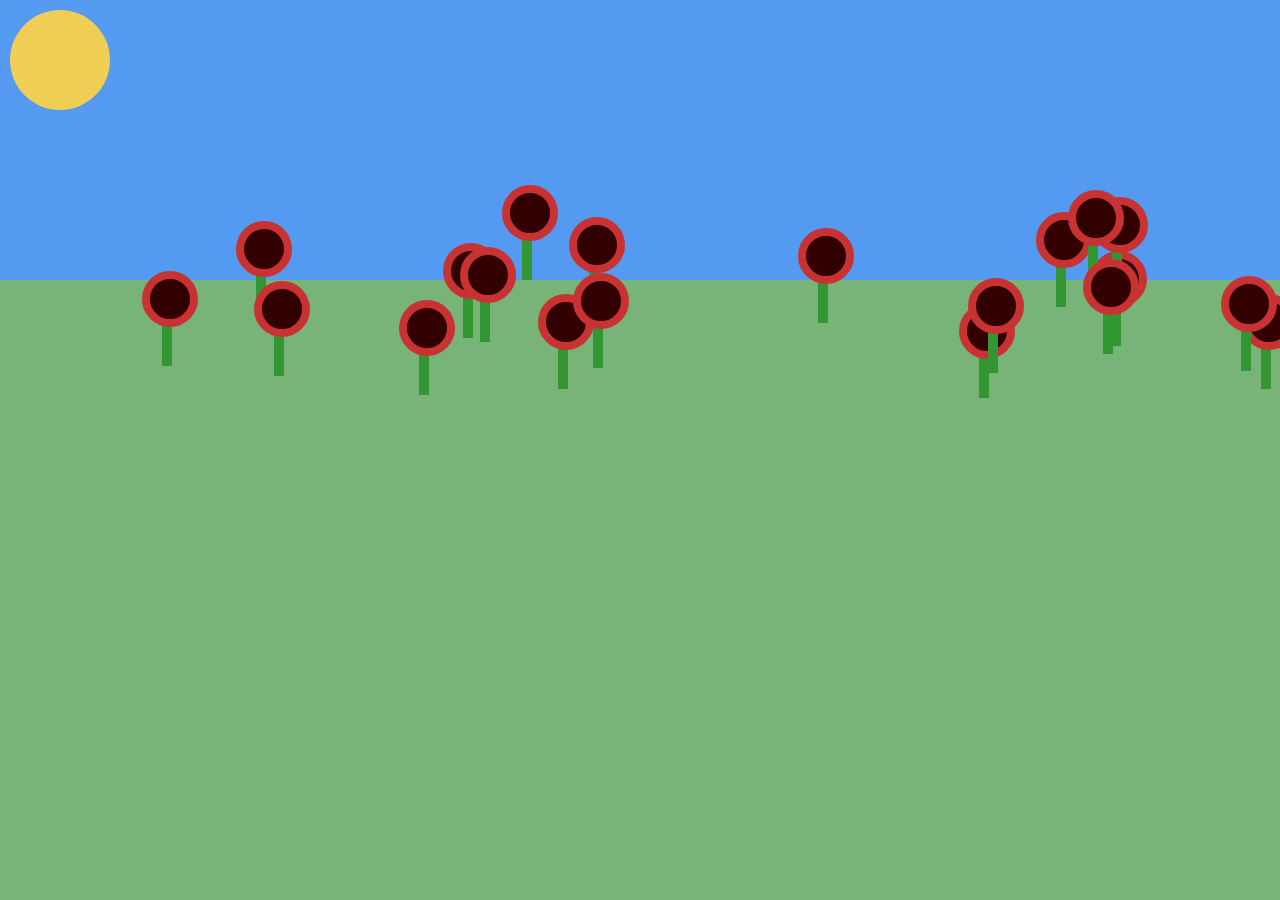
<file: beestrees/index.html>
<!DOCTYPE html>
<htmL>
    <head>
        <title> CART 263: BEES and TREES</title>
        <!-- link to css-->
        <link rel="stylesheet" href="css/garden_style.css">
          <!-- link to main script-->
        <script type = "text/javascript" src = "js/Sun.js"></script>
        <script type = "text/javascript" src = "js/dog.js"></script> 
        <script type = "text/javascript" src = "js/Flower.js"></script>    
        <script type = "text/javascript" src = "js/garden.js"></script> 
        <script type = "text/javascript" src = "js/FlowerStuff.js"></script> 
    </head>
    <body>
        <main>
           
        </main>
    </body>
</html>
</file>
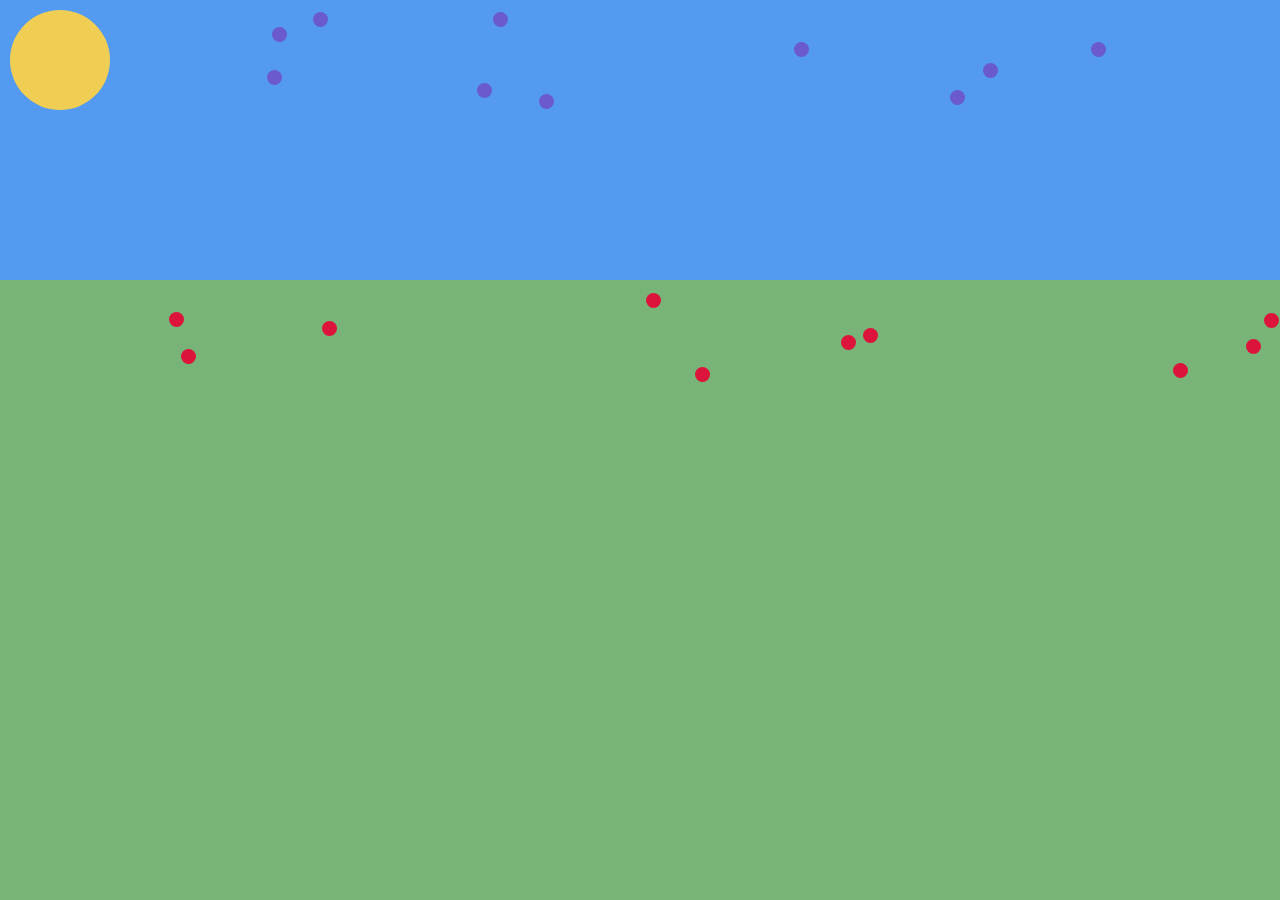
<file: CART263-OBJECTS-III/index.html>
<!DOCTYPE html>
<htmL>
    <head>
        <title> CART 263: BEES and TREES</title>
        <!-- link to css-->
        <link rel="stylesheet" href="css/garden_style.css">
          <!-- link to main script-->
        <script src="js/animal.js"></script>
        <script src="js/bird.js"></script>
        <script src="js/dog.js"></script>
        <script src="js/Sun.js"></script>
        <script src="js/garden.js"></script>

    </head>
    <body>
        <main>
            
        </main>
    </body>

</html>
</file>
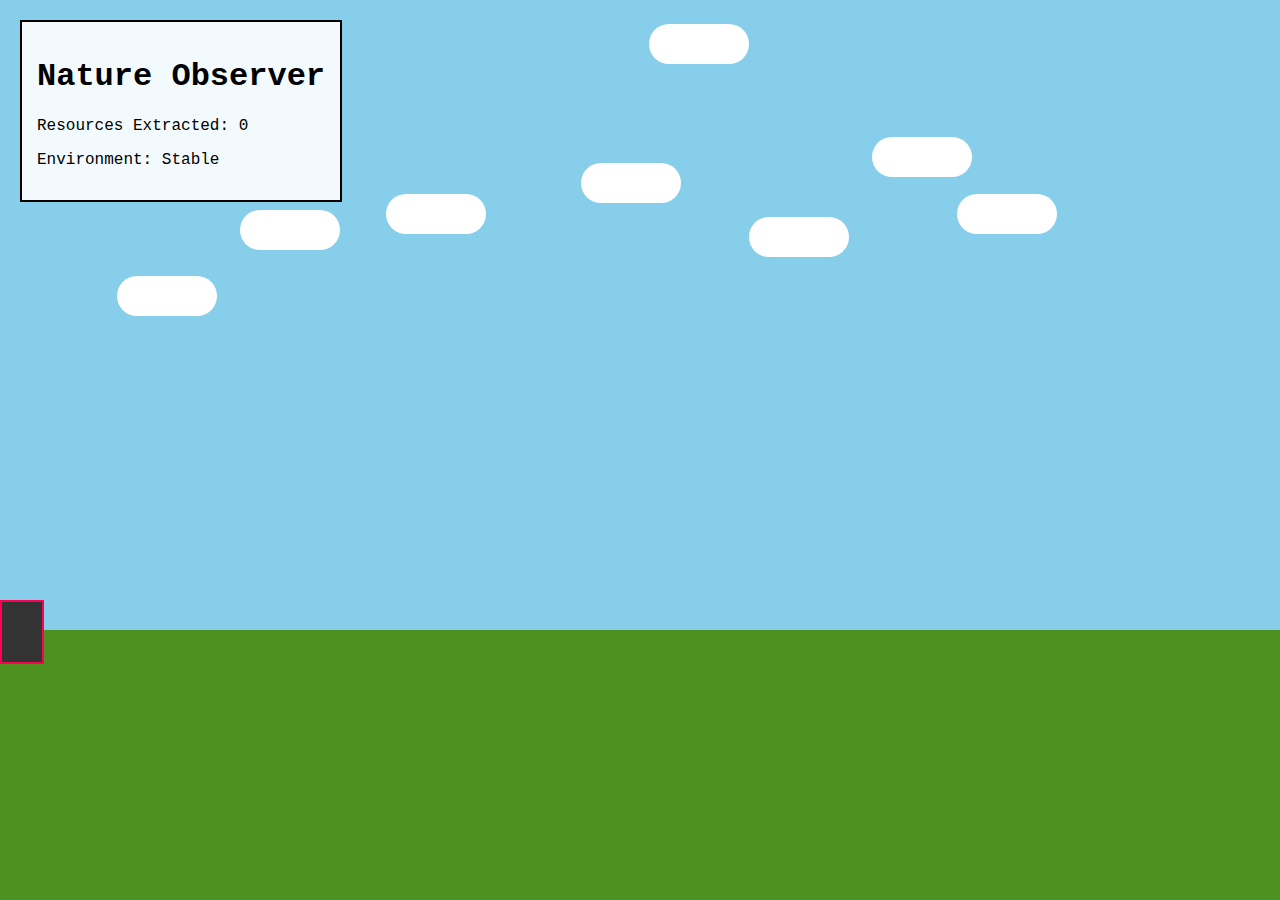
<file: PROJECT1/index.html>
<!DOCTYPE html>
<html lang="en">
<head>
    <meta charset="UTF-8">
    <meta name="viewport" content="width=device-width, initial-scale=1.0">
    <title>EXTRACTION</title>
    <link rel="stylesheet" href="css/style.css">
</head>
<body>
    <div id="world">
        <div id="sky"></div>
        <div id="sun"></div>
        <div id="ground"></div>
        <div id="character" style="left: 0px;"></div>
        <div id="life-container"></div>

        <div id="ui">
            <h1>Nature Observer</h1>
            <p>Resources Extracted: <span id="counter">0</span></p>
            <p id="status-msg">Environment: Stable</p>
        </div>
    </div>

    <script src = "js/main.js"></script>
</body>
</html>
</file>
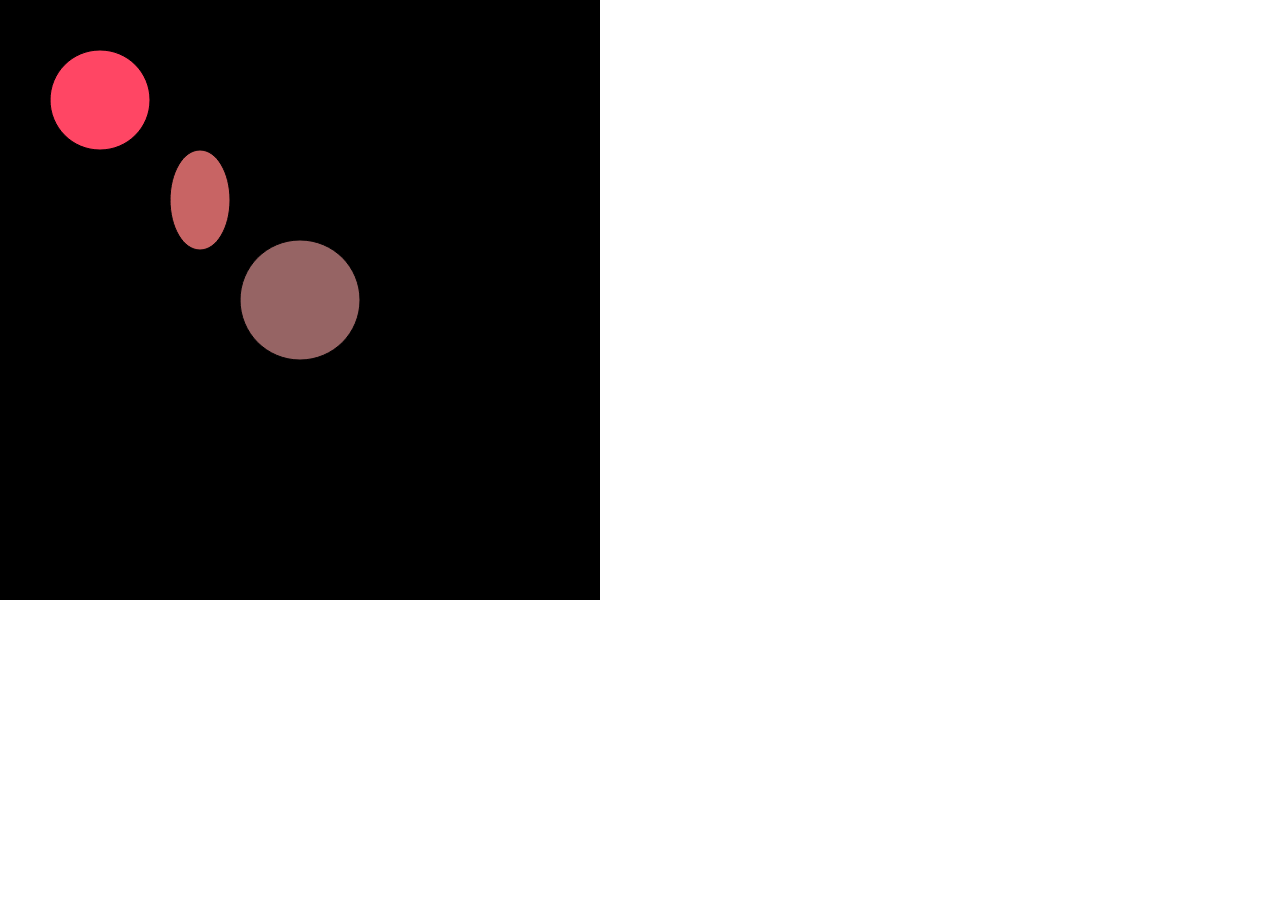
<file: task1/index.html>
<!DOCTYPE html>
<html lang="">

<head>
  <meta charset="utf-8">
  <meta name="viewport" content="width=device-width, initial-scale=1.0">

  <title> P5 REV :)</title>

  <!-- CSS stylesheet(s) -->
  <link rel="stylesheet" type="text/css" href="css/style.css" />

  <!-- Library script(s) -->
  <script src="js/libraries/p5.min.js"></script>
  <script src="js/libraries/p5.sound.min.js"></script>

  <!-- My script(s) -->
  <script src="js/script.js"></script>

</head>

<body>
  <!-- HTML would go here if needed. -->
</body>

</html>
</file>
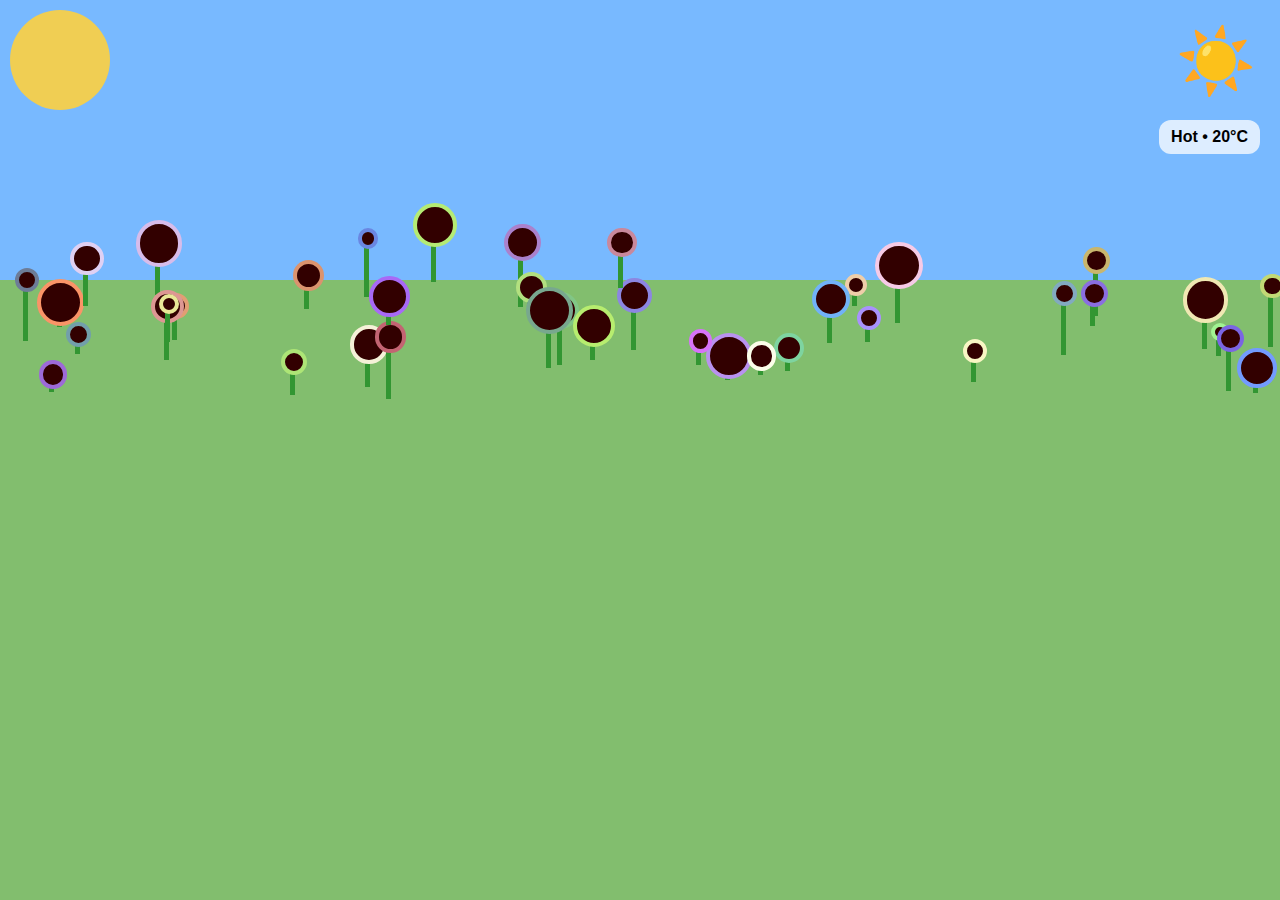
<file: task4/index.html>
<!DOCTYPE html>
<htmL>

<head>
    <title> CART 263: BEES and TREES</title>
    <!-- link to css-->
    <link rel="stylesheet" href="css/garden_style.css">
    <!-- link to main script-->
    <script src="js/Sun.js"></script>
    <script src="js/Flower.js"></script>
    <script src="js/weather.js"></script>
    <script src="js/garden.js"></script>
</head>

<body>
    <main>

    </main>
</body>

</html>
</file>
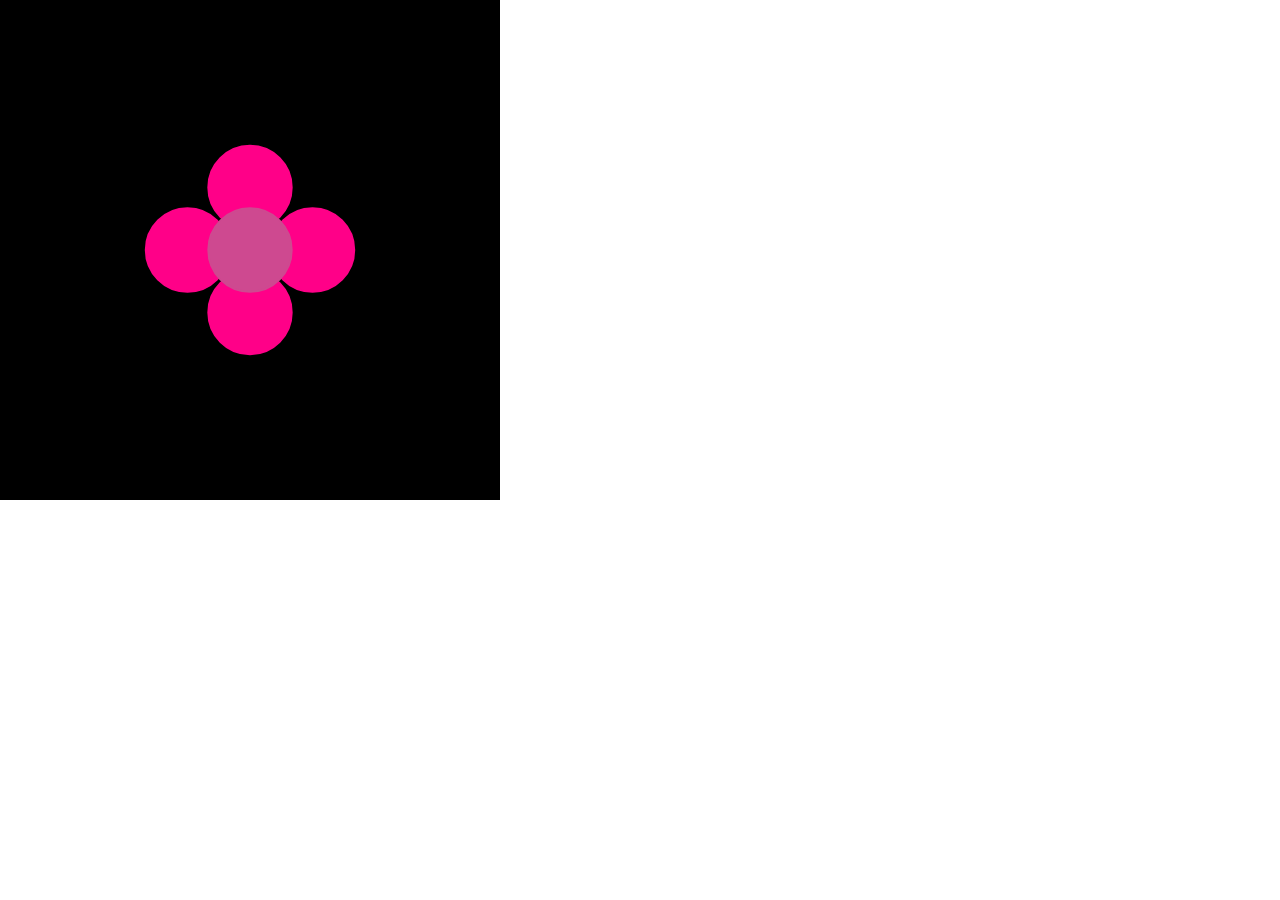
<file: canvas/test.html>
<!DOCTYPE html>
<html>
<head>
    <title> Examples </title>
    <style>
        body {
            margin: 0;
            padding: 0;
        }
        /* CAN ADD CSS  - > just like any other HTML element */
        canvas {
            background: black;
            position: absolute;
            top: 0%;
            left: 0%;
        }
    </style>
    <script src="js/canvas_setup.js"></script>
</head>

<body>
    <canvas id="testCanvas" width=500 height=500></canvas>
</body>
</html>
</file>
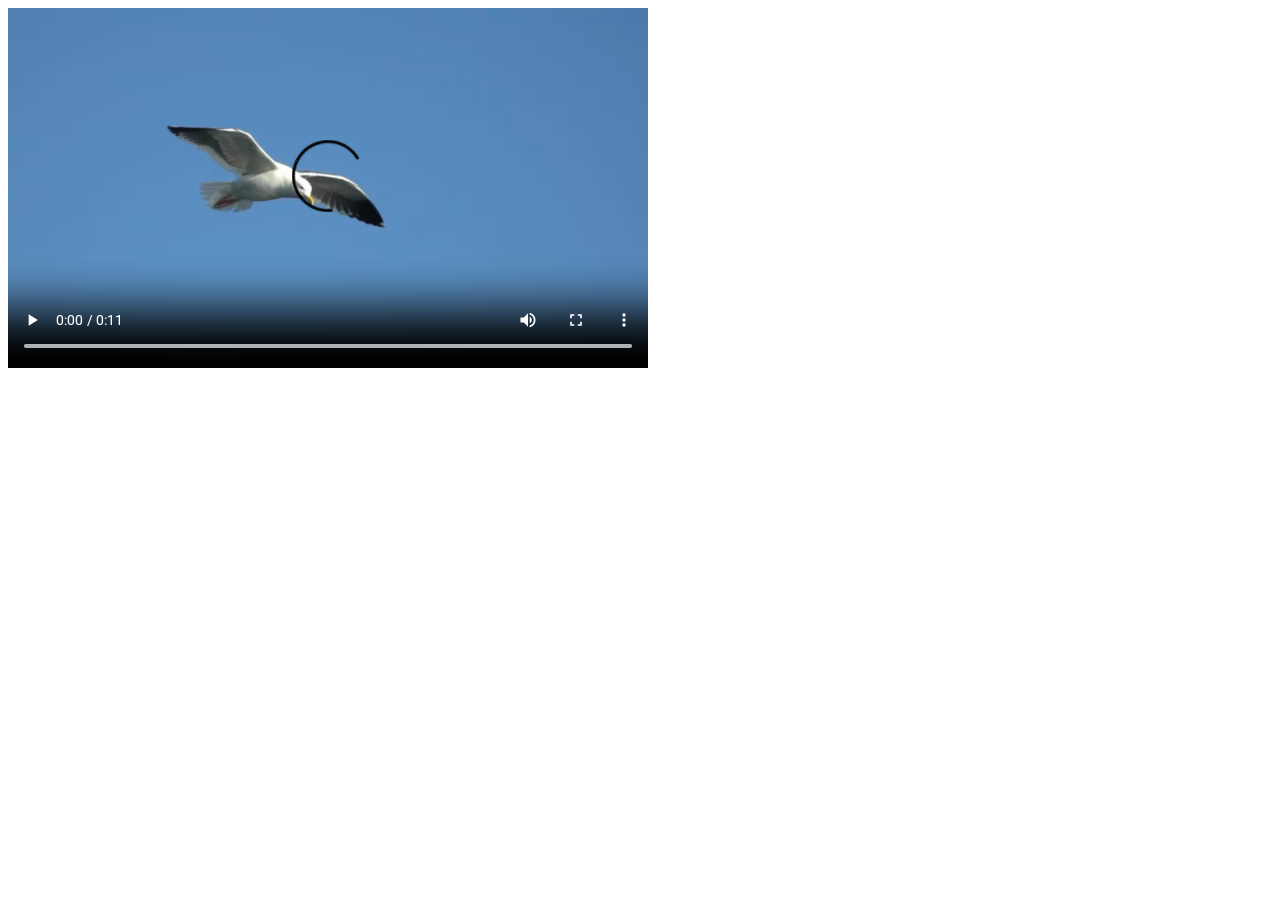
<file: canvas/testVideo.html>
<!DOCTYPE html>
<head>
    <meta charset="utf-8" />
    <link rel="preconnect" href="https://fonts.gstatic.com" />
    <link href="https://fonts.googleapis.com/css2?family=Roboto&display=swap" rel="stylesheet" />
</head>
<body>
    <main>
        <video id="video" src="videos/b1_s.mov" controls="true"></video>
    </main>
</body>
</html>
</file>
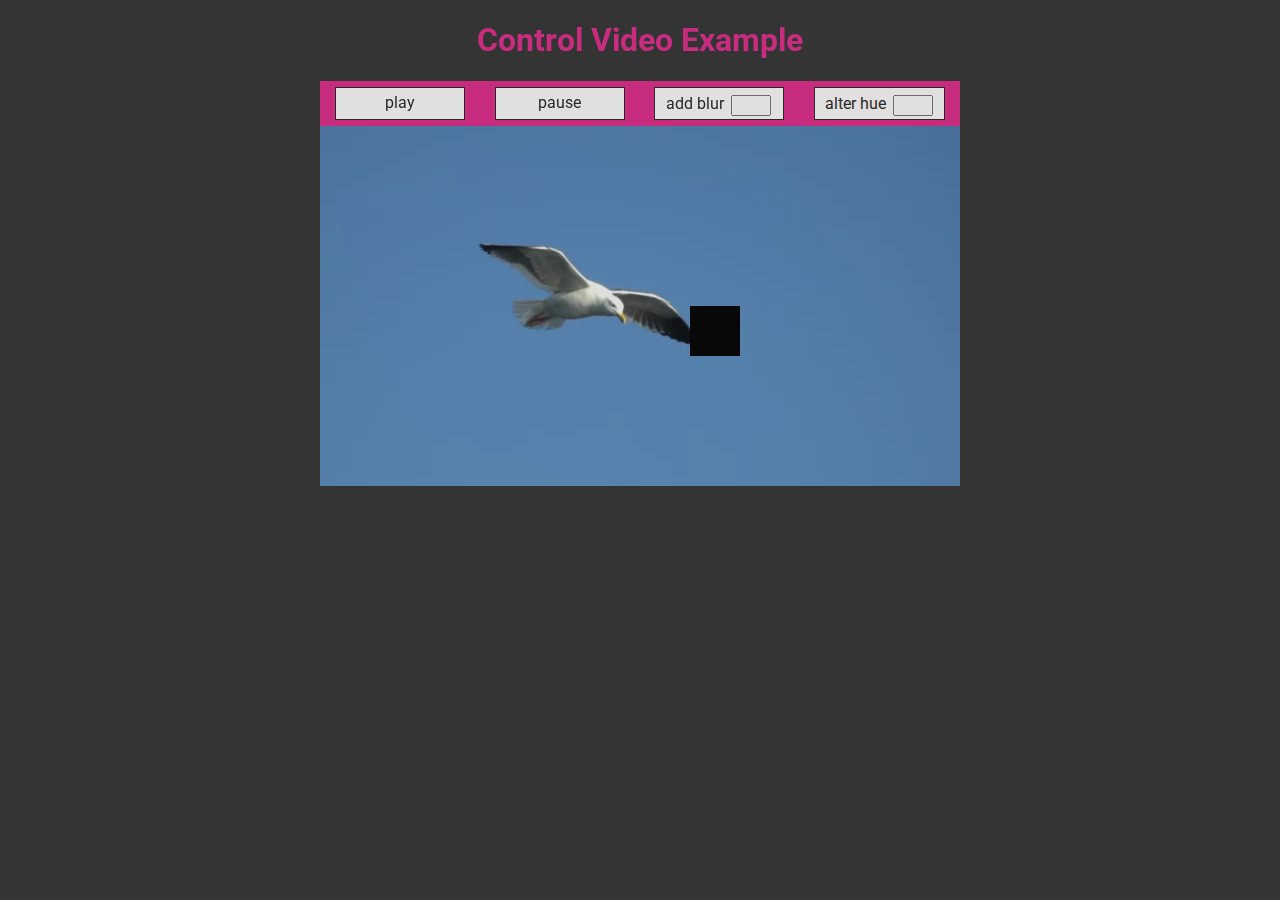
<file: canvas/testVideoTwo.html>
<!DOCTYPE html>
<head>
    <meta charset="utf-8" />
    <link rel="preconnect" href="https://fonts.gstatic.com" />
    <link href="https://fonts.googleapis.com/css2?family=Roboto&display=swap" rel="stylesheet" />
    <style>
        body {
            background: rgb(52, 52, 52);
            margin: 0;
            padding: 0;
            color: rgb(42, 38, 38);
            opacity: .85;
            font-family: 'Roboto', sans-serif;
            width: 100vw;
        }

        h1 {
            color: rgb(226, 43, 141);
        }

        main {
            width: 50vw;
            margin: 0 auto;
            text-align: center;
        }
          #nav-box {
            display: flex;
            background-color: rgb(226, 43, 141);
            justify-content: space-around;
            width: 640px;
            margin: 0 auto;
        }

        #nav-box>span {
            margin: 1%;
            min-width: 20%;
            display: inline-block;
            background-color: white;
            text-align: center;
            padding-top: 5px;
            padding-bottom: 2px;
            border: 1px;
            border-style: solid;
            border-color: rgb(42, 38, 38);
        }

        input {
            display: inline-block;
            margin: 1%;
            margin-left: 2%;
            width: 25%;
        }

        #nav-box>span:hover {
            background: rgb(42, 38, 38);
            cursor: pointer;
            color: rgb(226, 43, 141);
        }
    </style>
    <script type="text/javascript" src="js/controlVideo.js"></script>
</head>
<body>
    <main>
        <h1>Control Video Example</h1>
        <div id="nav-box"> <span id="play"> play</span> <span id="pause"> pause </span>
            <span id="filter_button_blur">
                <span> add blur</span>
                <input id="blurnum" type="number" min="0" max="8" />
            </span>
            <span id="filter_button_hue">
                <span> alter hue</span>
                <input id="huenum" type="number" min="0" max="360" />
            </span>
        </div>
        <video id="video" src="videos/b1_s.mov" hidden="true"></video>
         <canvas id="videoCanvas" width=640 height=360></canvas>
    </main>
</body>
</html>
</file>
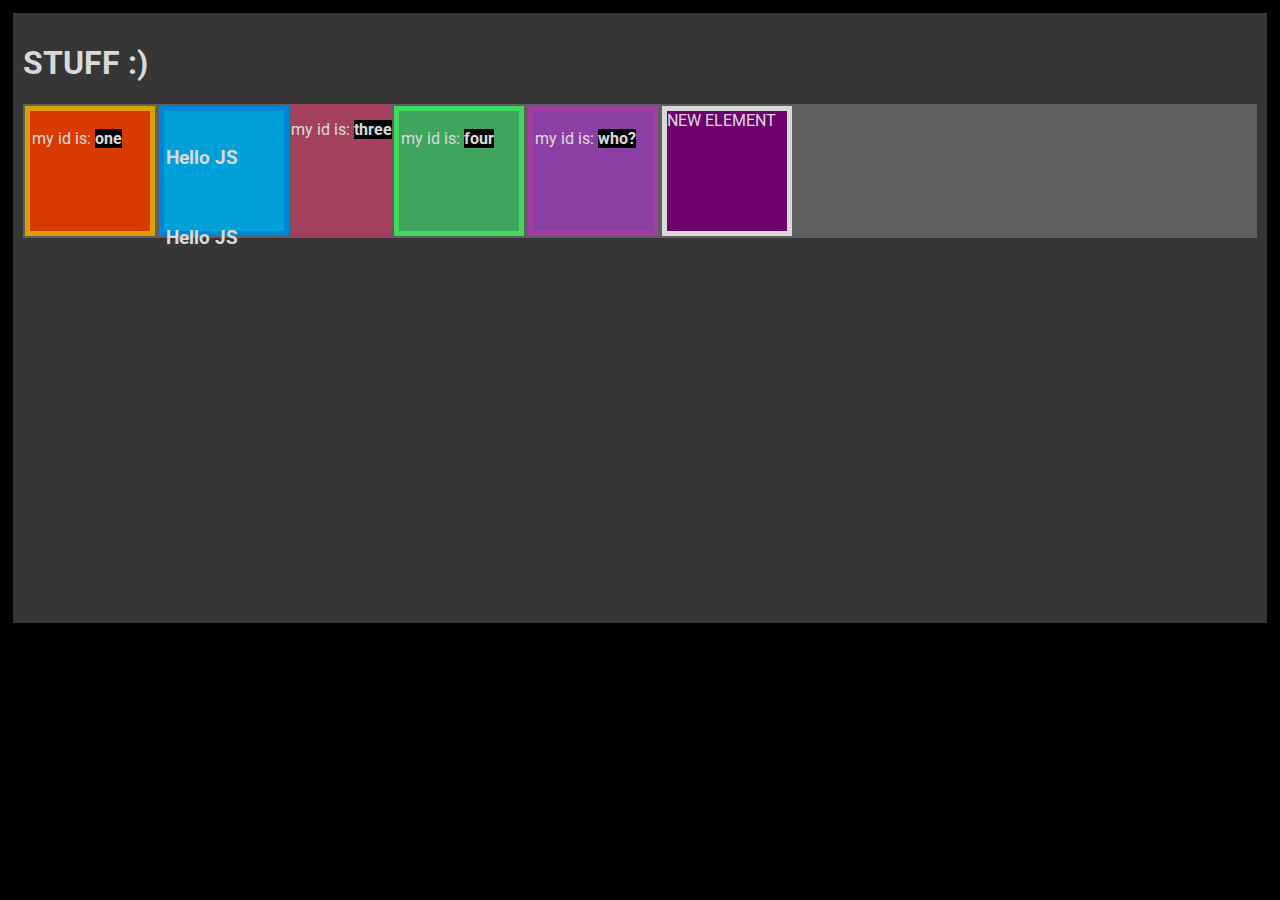
<file: helloworld/AccessDOM.html>
<!DOCTYPE html>
<html>
  <head>
    <title>-2 NEW : NEW DOM PAGE</title>
    <meta charset="utf-8" />
    <link rel="preconnect" href="https://fonts.gstatic.com" />
    <link href="https://fonts.googleapis.com/css2?family=Roboto&display=swap"rel="stylesheet"/>
    <link rel="stylesheet" type="text/css" href="styles/dom.css" />
  </head>
  <body>
    <!-- OUTER -->
    <div id="parent">
      <!-- TITLE -->
      <h1>STUFF :)</h1>
      <!-- FLEX BOX TO HOLD the SHAPES -->
      <div class="wrapper_flex_box">
        <!-- A SHAPE -->
        <div class="square_shape" id="one" style = "background:orangered">
          <p>my id is: <span>one</span></p>
        </div>
        <!-- A SHAPE -->
        <div class="square_shape another_class" id="two">
          <p>my id is: <span>two</span></p>
          <p>my id is: <span>two</span></p>
        </div>
        <!-- A SHAPE NO CLASS-->
        <div id="three">
          <p>my id is: <span>three</span></p>
        </div>

        <div id="four" class = "square_shape">
          <p>my id is: <span>four</span></p>
        </div>
        <div id="five" class = "square_shape">
          <p>my id is: <span>who?</span></p>
          
        </div>
        <div id="six" class = "square_shape"style = "background:cornflowerblue;width:20vw">
          <p>my id is: <span>who?</span></p>
          <p>another: <span>who?</span></p>
        </div>
      </div>
    </div>
    <script src="js/2_dom.js"></script>
  </body>
</html>
</file>
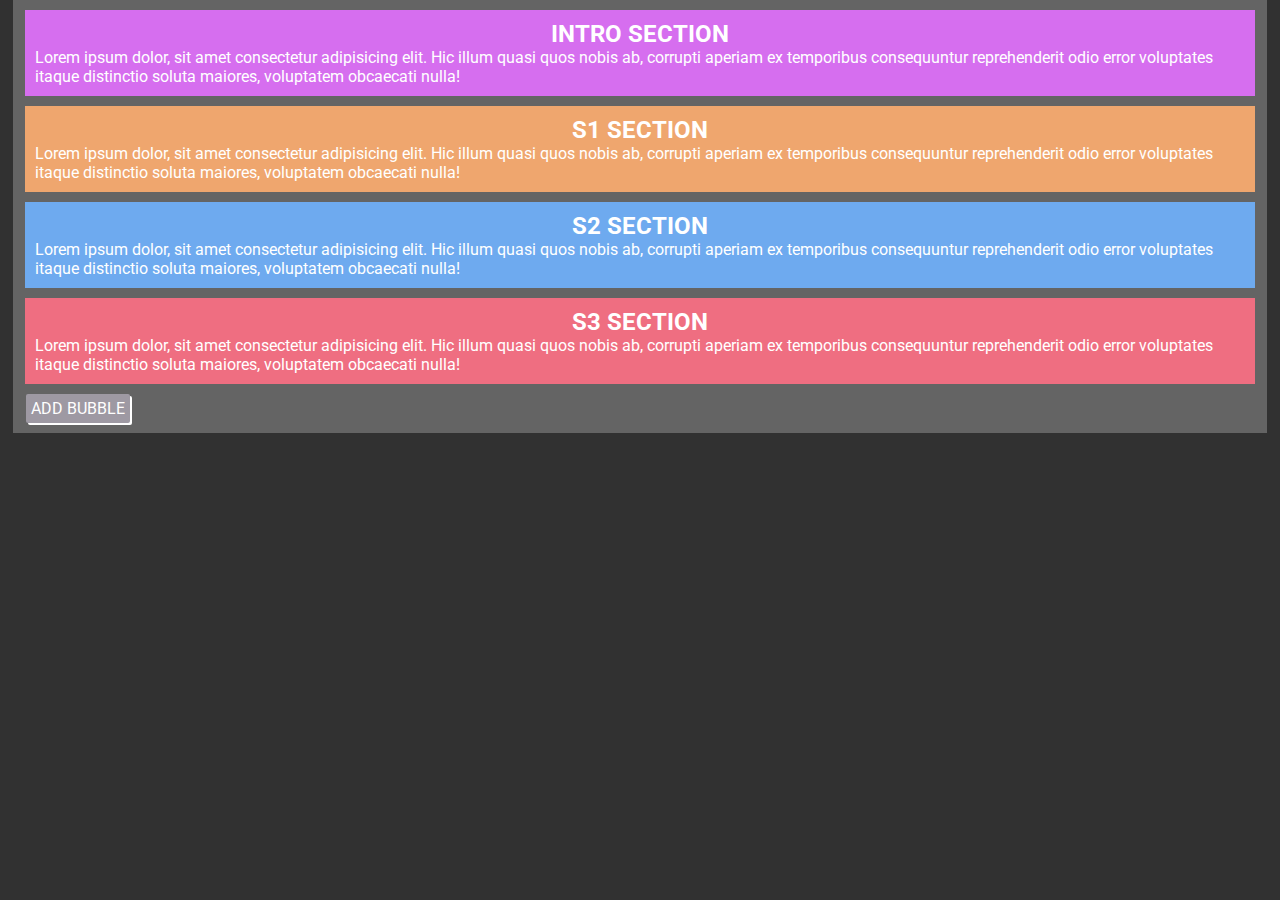
<file: lecture2/EventsDOM.html>
<!DOCTYPE html>
<html>
  <head>
    <title>-3 NEW : EVENTS DOM PAGE</title>
    <meta charset="utf-8" />
    <link rel="preconnect" href="https://fonts.gstatic.com" />
    <link
      href="https://fonts.googleapis.com/css2?family=Roboto&display=swap"
      rel="stylesheet"
    />
    <link rel="stylesheet" type="text/css" href="styles/dom_events.css" />
    <script src="js/3_events.js"></script>
  </head>
  <body>
    <div id="top-layer"></div>
    <div id="parent">
      <div
        id="intro"
        class="mouseclick-active-section intro-section"
        custom-bool="inactive"
      >
        <h2>INTRO SECTION</h2>
        <p>
          Lorem ipsum dolor, sit amet consectetur adipisicing elit. Hic illum
          quasi quos nobis ab, corrupti aperiam ex temporibus consequuntur
          reprehenderit odio error voluptates itaque distinctio soluta maiores,
          voluptatem obcaecati nulla!
        </p>
      </div>

      <div
        id="s1"
        class="mouseclick-active-section s1-section"
        custom-bool="inactive"
      >
        <h2>S1 SECTION</h2>
        <p>
          Lorem ipsum dolor, sit amet consectetur adipisicing elit. Hic illum
          quasi quos nobis ab, corrupti aperiam ex temporibus consequuntur
          reprehenderit odio error voluptates itaque distinctio soluta maiores,
          voluptatem obcaecati nulla!
        </p>
      </div>

      <div
        id="s2"
        class="mouseclick-active-section s2-section"
        custom-bool="inactive"
      >
        <h2>S2 SECTION</h2>
        <p>
          Lorem ipsum dolor, sit amet consectetur adipisicing elit. Hic illum
          quasi quos nobis ab, corrupti aperiam ex temporibus consequuntur
          reprehenderit odio error voluptates itaque distinctio soluta maiores,
          voluptatem obcaecati nulla!
        </p>
      </div>

      <div
        id="s3"
        class="mouseclick-active-section s3-section"
        custom-bool="inactive"
      >
        <h2>S3 SECTION</h2>
        <p>
          Lorem ipsum dolor, sit amet consectetur adipisicing elit. Hic illum
          quasi quos nobis ab, corrupti aperiam ex temporibus consequuntur
          reprehenderit odio error voluptates itaque distinctio soluta maiores,
          voluptatem obcaecati nulla!
        </p>
      </div>

      <div id="bubbleButton">ADD BUBBLE</div>
    </div>
  </body>
</html>
</file>
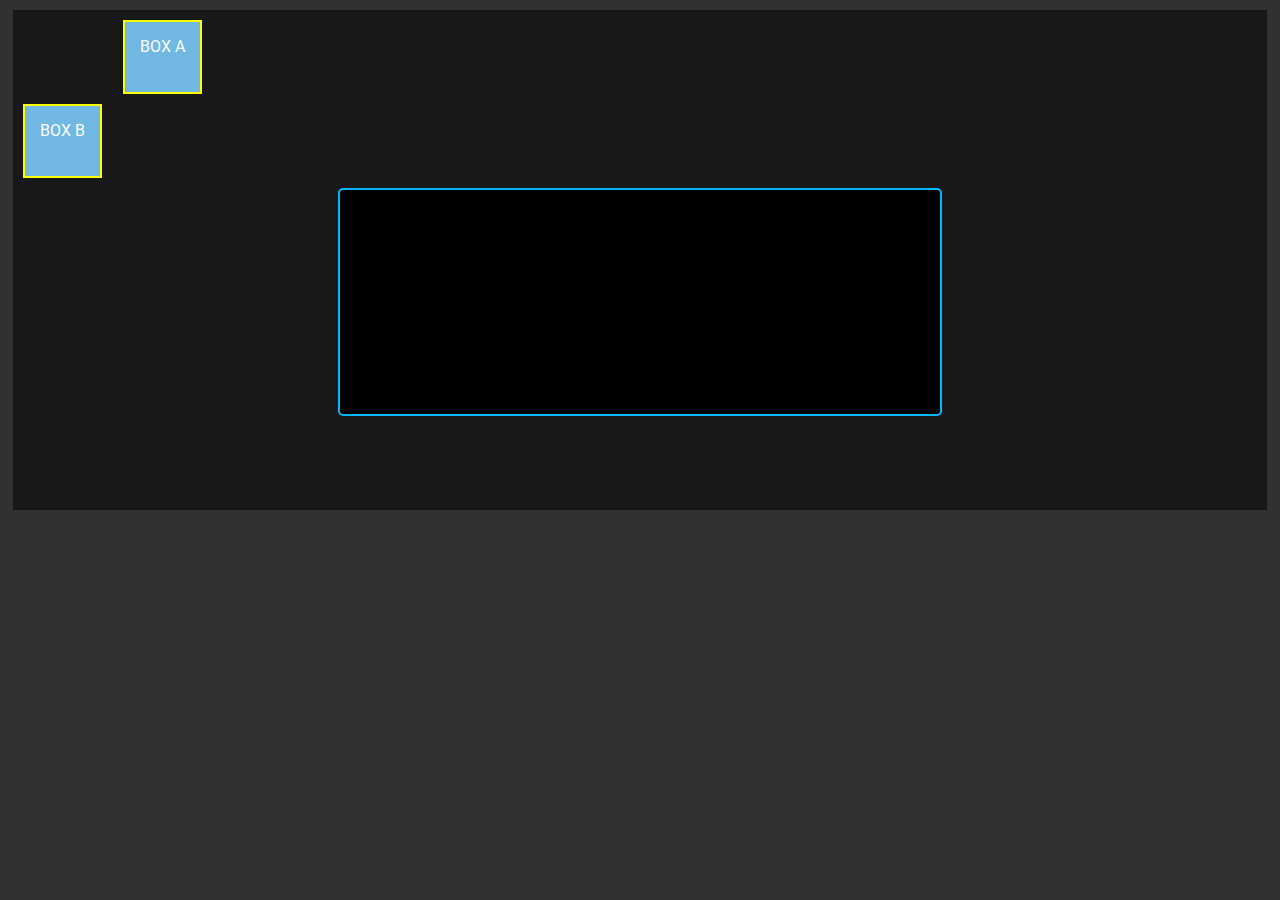
<file: lecture2/keyEvent.html>
<!DOCTYPE html>
<html>
  <head>
    <title>-3 NEW : EVENTS DOM PAGE</title>
    <meta charset="utf-8" />
    <link rel="preconnect" href="https://fonts.gstatic.com" />
    <link
      href="https://fonts.googleapis.com/css2?family=Roboto&display=swap"
      rel="stylesheet"
    />
    <link rel="stylesheet" type="text/css" href="styles/key_events.css" />
    <script src="js/keyEx.js"></script>
  </head>
  <body>
    <div id="parent">
    <div id  = "boxA" class = "box"  style = "left:100px;">BOX A</div>
     <div  id  = "boxB" class = "box" custom-bool = "off">  BOX B</div>
    <p id = "textContainer"></p>
    </div>
  </body>
</html>
</file>
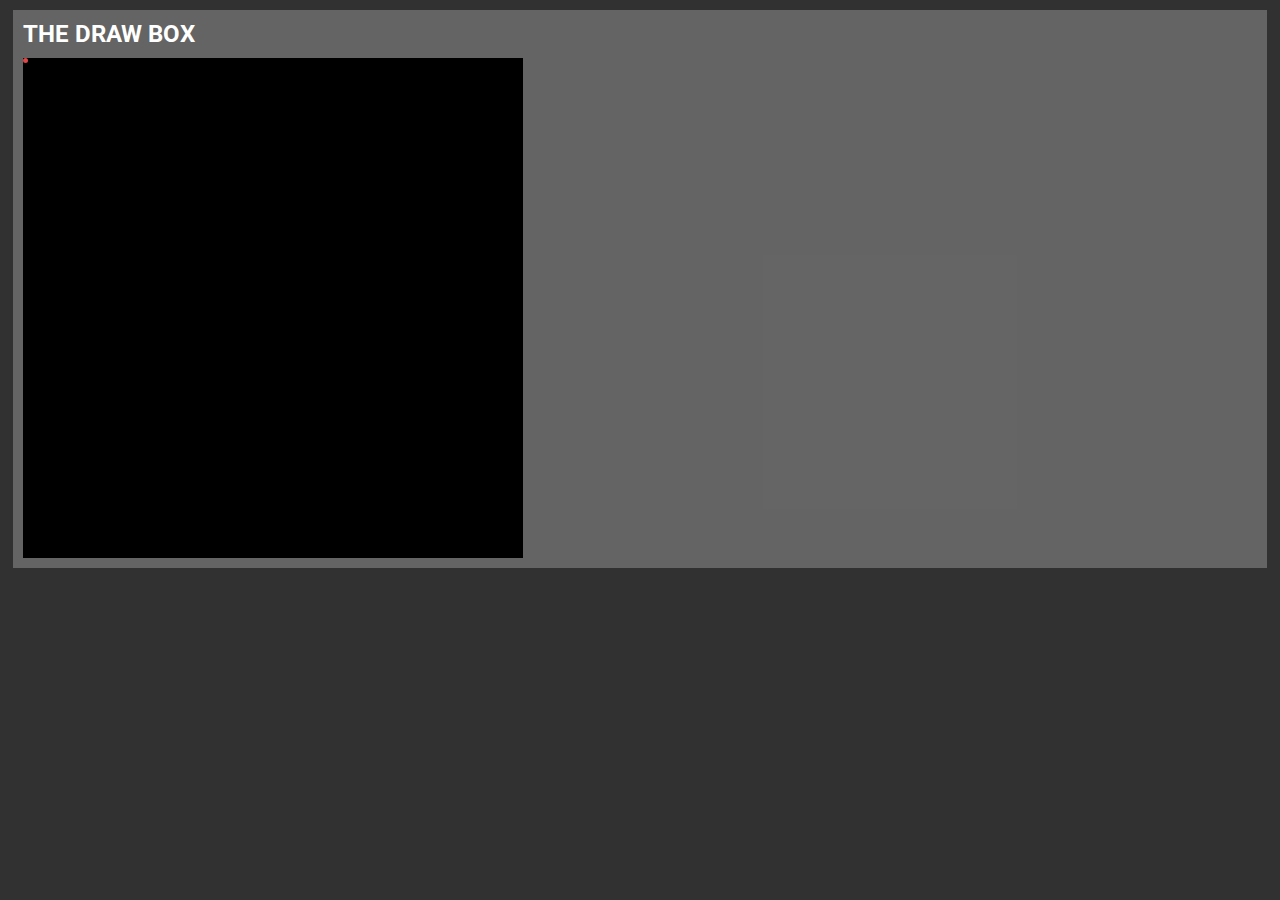
<file: lecture2/MoveEvent.html>
<!DOCTYPE html>
<html>
  <head>
    <title>-3 NEW : EVENTS DOM PAGE</title>
    <meta charset="utf-8" />
    <link rel="preconnect" href="https://fonts.gstatic.com" />
    <link
      href="https://fonts.googleapis.com/css2?family=Roboto&display=swap"
      rel="stylesheet"
    />
    <link rel="stylesheet" type="text/css" href="styles/move_events.css" />
    <script src="js/move.js"></script>
  </head>
  <body>
    <div id="parent">
    <h2>THE DRAW BOX</h2>
    <div id ="draw-box-a" class = "box"></div>
    </div>
  </body>
</html>
</file>
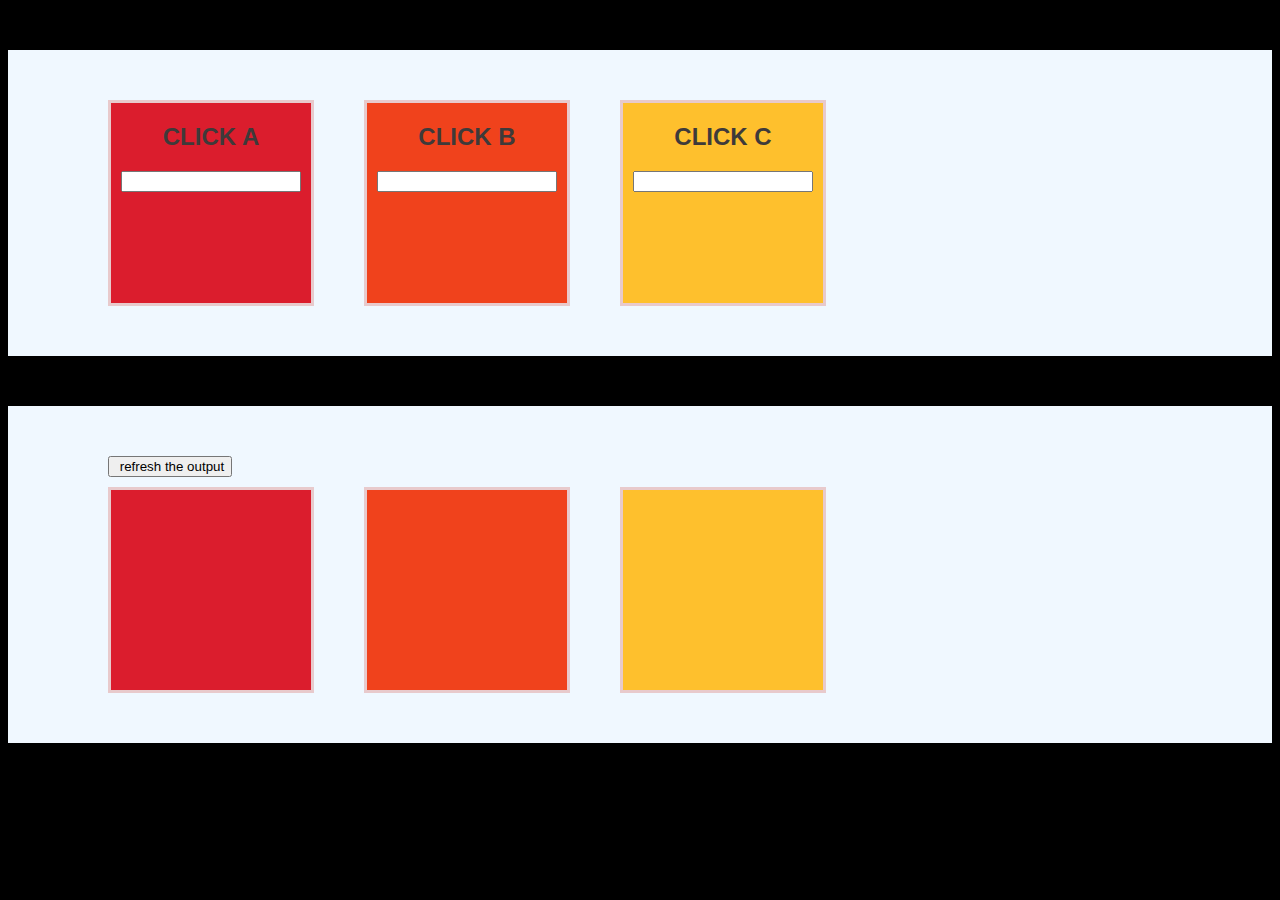
<file: LOCAL-STORAGE-START/accessAndRetrieve.html>
<html>

<head>
  <title>LocalStorage Tests </title>
  <link rel="stylesheet" type="text/css" href="css/styles.css" />
  <script type="text/javascript" src="js/localStorageTests.js"></script>
</head>


<body>
  <!-- for input-->
  <div class="back">
    <div class="wrapper">
      <div id="a" class="theButtons">
        <span class="titleBar not-active">CLICK A</span>
        <input type=text id="inputField_a" />
      </div>
      <div id="b" class="theButtons">
        <span class="titleBar not-active">CLICK B</span>
        <input type=text id="inputField_b" />
      </div>
      <div id="c" class="theButtons">
        <span class="titleBar not-active">CLICK C</span>
        <input type=text id="inputField_c" />
      </div>
    </div>
  </div>


  <!-- for retrieval-->
  <div class="back">
    <input type="button" value=" refresh the output" id="refresh" />
    <div class="wrapper">
      <div id="a_res" data-ref = "a" class="theRes"></div>
      <div id="b_res" data-ref = "b" class="theRes"></div>
      <div id="c_res" data-ref = "c" class="theRes"></div>
    </div>
</body>

</html>
</file>
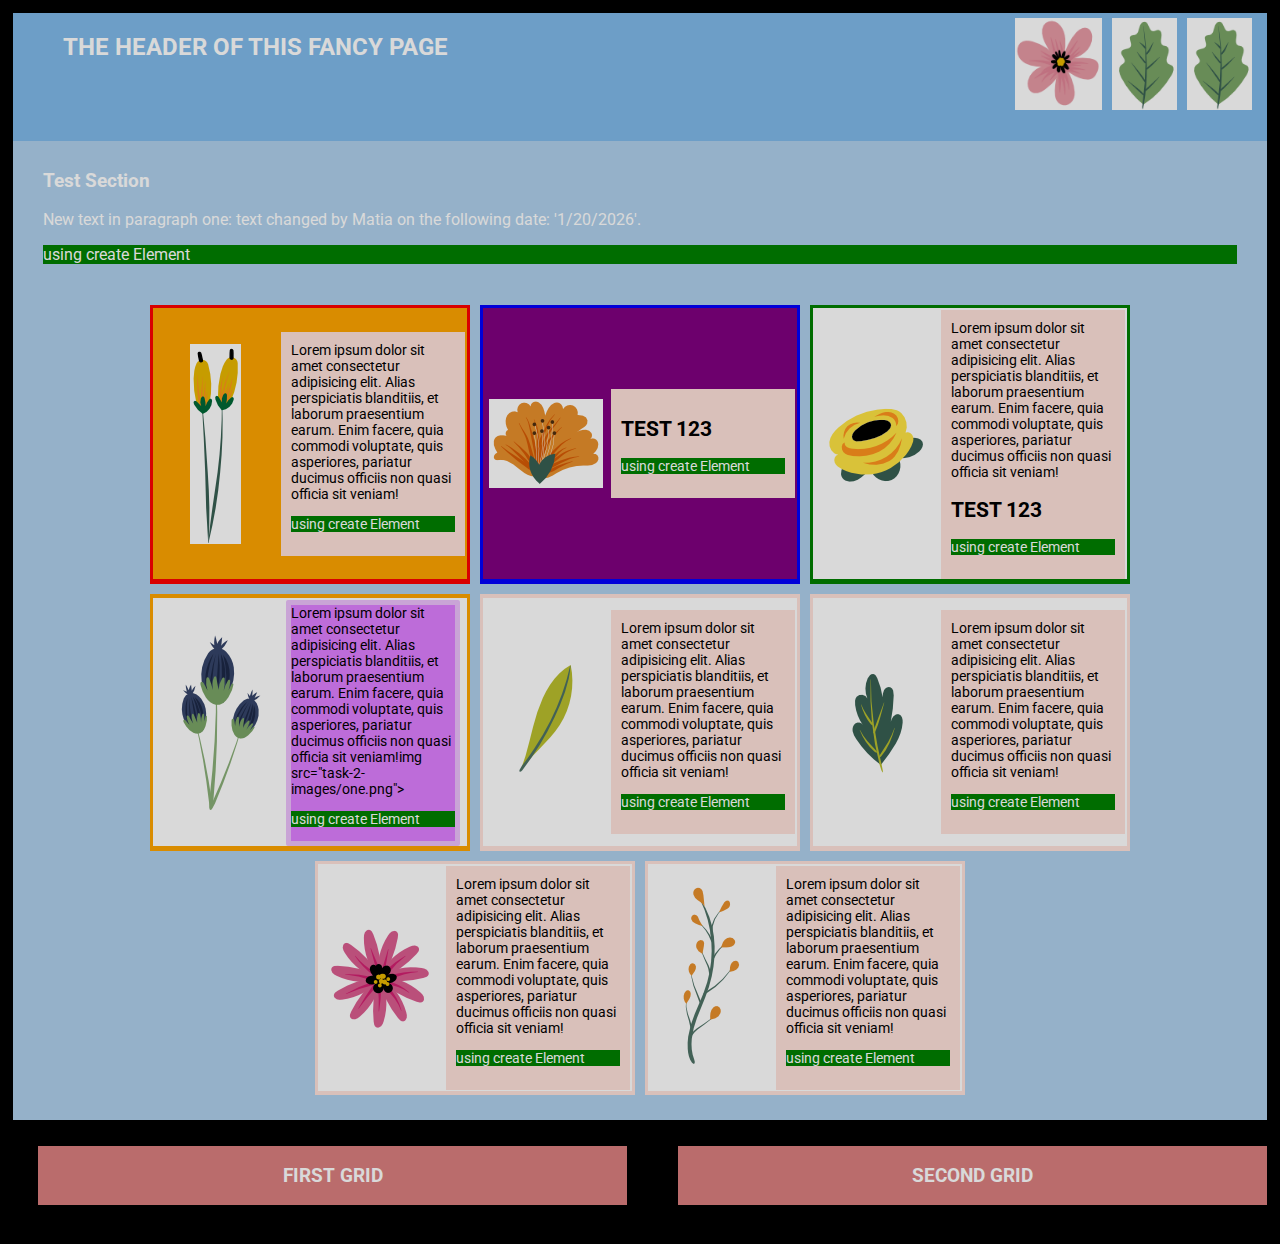
<file: task2/CART263-TASK-2.html>
<!DOCTYPE html>
<title>TASK 2</title>
<meta charset="utf-8" />
<link rel="preconnect" href="https://fonts.gstatic.com" />
<link href="https://fonts.googleapis.com/css2?family=Roboto&display=swap" rel="stylesheet" />
<link rel="stylesheet" type="text/css" href="task-2-styles/style.css" />
<script src="task-2-js/script.js"></script>
</head>

<body>
    <header>
        <h2> The header of this fancy page</h2>
        <div class = "image-header-box">
            <img src="task-2-images/two.png" />
            <img src="task-2-images/two.png" />
            <img src="task-2-images/two.png" />
        </div>
    </header>
    <main class="flex-box-container">
        <section class="main-content">
            <h3>Test Section</h3>
            <p id="1">
                Lorem ipsum dolor sit amet consectetur adipisicing elit. Alias perspiciatis blanditiis, et
                laborum praesentium earum. Enim facere, quia commodi voluptate, quis asperiores, pariatur ducimus
                officiis non
                quasi officia sit veniam!
            </p>
        </section>

        <section id="parent">
            <div class="inner-container">
                <div class="content-container">
                    <div class="img-container">
                        <img class="img-image" src="task-2-images/sixteen.png" />
                    </div>
                    <p id="2" class="img-descript">Lorem ipsum dolor sit amet consectetur adipisicing elit. Alias
                        perspiciatis blanditiis, et
                        laborum praesentium earum. Enim facere, quia commodi voluptate, quis asperiores, pariatur
                        ducimus officiis non
                        quasi officia sit veniam!</p>

                </div>
            </div>
            <div class="inner-container">
                <div class="content-container">
                    <div class="img-container">
                        <img class="img-image" src="task-2-images/eight.png" />
                    </div>
                    <p id="3" class="img-descript">Lorem ipsum dolor sit amet consectetur adipisicing elit. Alias
                        perspiciatis blanditiis, et
                        laborum praesentium earum. Enim facere, quia commodi voluptate, quis asperiores, pariatur
                        ducimus officiis non
                        quasi officia sit veniam!</p>

                </div>
            </div>
            <div class="inner-container">

                <div class="content-container">
                    <div class="img-container">
                        <img class="img-image" src="task-2-images/eleven.png" />
                    </div>
                    <p id="4" class="img-descript">Lorem ipsum dolor sit amet consectetur adipisicing elit. Alias
                        perspiciatis blanditiis, et
                        laborum praesentium earum. Enim facere, quia commodi voluptate, quis asperiores, pariatur
                        ducimus officiis non
                        quasi officia sit veniam!</p>

                </div>
            </div>
            <div class="inner-container">
                <div class="content-container">
                    <div class="img-container">
                        <img class="img-image" src="task-2-images/fifteen.png" />
                    </div>
                    <p id="5" class="img-descript">Lorem ipsum dolor sit amet consectetur adipisicing elit. Alias
                        perspiciatis blanditiis, et
                        laborum praesentium earum. Enim facere, quia commodi voluptate, quis asperiores, pariatur
                        ducimus officiis non
                        quasi officia sit veniam!</p>

                </div>
            </div>
            <div class="inner-container">
                <div class="content-container">
                    <div class="img-container">
                        <img class="img-image" src="task-2-images/five.png" />
                    </div>
                    <p id="6" class="img-descript">Lorem ipsum dolor sit amet consectetur adipisicing elit. Alias
                        perspiciatis blanditiis, et
                        laborum praesentium earum. Enim facere, quia commodi voluptate, quis asperiores, pariatur
                        ducimus officiis non
                        quasi officia sit veniam!</p>

                </div>
            </div>
            </div>
            <div class="inner-container">
                <div class="content-container">
                    <div class="img-container">
                        <img class="img-image" src="task-2-images/three.png" />
                    </div>
                    <p id="7" class="img-descript">Lorem ipsum dolor sit amet consectetur adipisicing elit. Alias
                        perspiciatis blanditiis, et
                        laborum praesentium earum. Enim facere, quia commodi voluptate, quis asperiores, pariatur
                        ducimus officiis non
                        quasi officia sit veniam!</p>

                </div>
            </div>
            </div>
            <div class="inner-container">
                <div class="content-container">
                    <div class="img-container">
                        <img class="img-image" src="task-2-images/twelve.png" />
                    </div>
                    <p id="8" class="img-descript">Lorem ipsum dolor sit amet consectetur adipisicing elit. Alias
                        perspiciatis blanditiis, et
                        laborum praesentium earum. Enim facere, quia commodi voluptate, quis asperiores, pariatur
                        ducimus officiis non
                        quasi officia sit veniam!</p>

                </div>
            </div>
            </div>
            <div class="inner-container">
                <div class="content-container">
                    <div class="img-container">
                        <img class="img-image" src="task-2-images/seventeen.png" />
                    </div>
                    <p id="9" class="img-descript">Lorem ipsum dolor sit amet consectetur adipisicing elit. Alias
                        perspiciatis blanditiis, et
                        laborum praesentium earum. Enim facere, quia commodi voluptate, quis asperiores, pariatur
                        ducimus officiis non
                        quasi officia sit veniam!</p>

                </div>
            </div>
            </div>
        </section>
    </main>
    <section class="grids">
        <div class="grid-container">
            <h3>FIRST GRID</h3>
            <section id="new-grid"></section>
        </div>
        <div class="grid-container">
            <h3>SECOND GRID</h3>
            <section id="new-grid-three"></section>
    </section>
    </div>
</body>

</html>
</file>
<file: beestrees/css/garden_style.css>
body{
    padding:0;
    margin:0;

  }
.sky{
    width: 100vw;
    height:280px;
    position:relative;
    padding:0;
    margin:0;
}
.grass{
    width: 100vw;
    height:calc(100vh - 280px);
    position:relative;
    padding:0;
    margin:0;
}
.sun{
    width: 100px;
    height: 100px;
    border-radius:50px;
    position:absolute;
    left:10px;
    top:10px;
}

/* flower style */
.flower{
    padding:0;
    margin:0;
    position:absolute;
}
.petal{
    padding:0;
    margin:0;
    position:absolute;
    border-style:solid;
}

.animal{
     padding:0;
    margin:0;
    position:absolute;
    background-color:crimson;
}
</file>
<file: CART263-OBJECTS-III/css/garden_style.css>
body{
    padding:0;
    margin:0;

  }
.sky{
    width: 100vw;
    height:280px;
    position:relative;
    padding:0;
    margin:0;
}
.grass{
    width: 100vw;
    height:calc(100vh - 280px);
    position:relative;
    padding:0;
    margin:0;
}

.sun{
    width: 100px;
    height: 100px;
    border-radius:50px;
    position:absolute;
    left:10px;
    top:10px;
}

/* flower style */
.flower{
    padding:0;
    margin:0;
    position:absolute;
}
.petal{
    padding:0;
    margin:0;
    position:absolute;
    border-style:solid;
}
.animal{
     padding:0;
    margin:0;
    position:absolute;
    background-color:crimson;
}
</file>
<file: PROJECT1/css/style.css>
body, html{
    margin: 0;
    padding: 0;
    width: 100%;
    height: 100%;
    overflow: hidden;
    font-family: 'Courier New', Courier, monospace;
}

#world{
    position: relative;
    width: 100vw;
    height: 100vh;
    background-color: #87ceeb;
    transition: background-color 2s ease;
    transition: filter 0.5s ease;
}

#ground{
    position: absolute;
    bottom: 0;
    width: 100%;
    height: 30%;
    background-color: #4d9221;
    z-index: 10;
    cursor: crosshair;
}

#life-container{
    position: absolute;
    top: 0;
    left: 0;
    width: 100%;
    height: 100%;
    z-index: 5;
    pointer-events: none;
}

#ui{
    position: absolute;
    top: 20px;
    left: 20px;
    z-index: 100;
    background: rgba(255,255,255,0.9);
    padding: 15px;
    border: 2px solid #000;
    pointer-events: none;
}

#tutorial{
    position: absolute;
    top: 50%;
    left: 50%;
    transform: translate(-50%, -50%);
    background: rgba(255, 255, 255, 0.9);
    padding: 20px;
    border: 4px solid #4CAF50;
    text-align: center;
    font-family: 'Courier New', Courier, monospace;
    z-index: 100;
}

#character{
    position: absolute;
    top: 600px;
    width: 40px;
    height: 60px;
    background-color: #333;
    border: 2px solid #ff0055;
    z-index: 50;
    transition: background-color 0.3s;
    pointer-events: none;
}
.tree {
    position: absolute;
    width: 20px;  
    height: 40px;
    background-color: #2e7d32;
   border: 1px solid white;
    z-index: 9999;
    pointer-events: none;
    clip-path: polygon(50% 0%, 0% 100%, 100% 100%); 
}

.glitch {
    position: absolute;
    width: 25px;
    height: 25px;
    background-color: #ff0055;
    border: 2px solid white;
    z-index: 10000;
    pointer-events: none;
    animation: flicker 0.2s infinite;
}
@keyframes flicker{
    0% { opacity: 1; }
    50% { opacity: 0.7; }
    100% { opacity: 1; }
}

.cloud{
    position: absolute;
    width: 100px;
    height: 40px;
    background-color: white;
    border-radius: 50px;
    z-index: 1;
}
</file>
<file: task1/css/style.css>
body {
  padding: 0;
  margin: 0;
}
</file>
<file: task4/css/garden_style.css>
body{
    padding:0;
    margin:0;

  }
.sky{
    width: 100vw;
    height:280px;
    position:relative;
    padding:0;
    margin:0;
}
.grass{
    width: 100vw;
    height:calc(100vh - 280px);
    position:relative;
    padding:0;
    margin:0;
}

.sun{
    width: 100px;
    height: 100px;
    border-radius:50px;
    position:absolute;
    left:10px;
    top:10px;
}

/* flower style */
.flower{
    padding:0;
    margin:0;
    position:absolute;
}
.petal{
    padding:0;
    margin:0;
    position:absolute;
    border-style:solid;
}

.rain-drop {
    position: absolute;
    top: -10px;
    width: 2px;
    height: 15px;
    background-color: rgba(255, 255, 255, 0.6);
    z-index: 1; /* Behind the weather UI, in the sky */
    pointer-events: none; /* So you can still click flowers */
    animation: fall linear infinite;
}
</file>
<file: helloworld/styles/dom.css>
body{
    background:black;
    margin:1%;
    padding:0;
    color:white;
    background:#000000;
    opacity: .85;
    font-family: 'Roboto', sans-serif;
  }

  #parent{
    /* width:1000px;
    height:600px; */
    background:rgba(255,255,255,0.25);
    /* margin:0 auto;*/
    margin-top:0px;
    padding-top:10px;
    padding-left:10px;
    padding-right:10px; 
    min-height:600px;
     position:relative; 
  }

  .wrapper_flex_box{
    display:flex;
    background:rgba(255,255,255,0.25);
    padding:0;
    flex-wrap: wrap;
  }

  .square_shape{
    width: 120px;
    height:120px; 
    border-width:5px;
    border-style: solid;
    margin:2px;
 }
 .square_shape p{
    padding:2px;
 }

 p span{
    font-weight:bold;
    color:white;
    background-color:black;
 } 
 .change_span{
    background-color:rgb(139, 139, 229);
    color:orange;
 }

  #one{
    background-color:rgb(255, 145, 0);
    border-color:rgb(255, 190, 0);
  }

  #two{
    background-color:rgb(0, 190, 255);
    border-color:rgb(0, 157, 255);
  }

  #three{
    background-color:rgb(193, 75, 109);
    border-color:rgb(255, 75, 109);
  }
  #four{
    background-color:rgb(75, 193, 111);
    border-color:rgb(75, 255, 111);
  }
  #five{
    background-color:rgb(164, 75, 193);
    border-color:rgb(190, 75, 193);
  }
  #six{
    background-color:rgb(255, 233, 45);
    border-color:rgb(227, 206, 22);
  }
</file>
<file: lecture2/styles/dom_events.css>
*{
    margin:0;
    padding:0;
}
body{
    background:rgb(49, 49, 49);
    color:white;
    font-family: 'Roboto', sans-serif;
    position:relative;

  }
  #top-layer{
    top:0;
    left:1vw;
    position:absolute;
    z-index:2;
}
 
  #parent{
    position:relative;
    z-index:1;
    background:rgba(255,255,255,.25);
    width:98vw;
    margin:0 auto;
    padding-bottom:10px;
    /* Add oveflow auto to container */
    overflow: auto;
}

div:hover{
    cursor: pointer;
}
  .intro-section{
    background-color: rgba(214, 110, 239,1.0);
    padding:10px;
    width:calc(98% - 20px);
    margin: 0 auto;
    margin-top:10px;
  }
  .intro-section h2{
    text-align: center;
  }
  .intro-section-p-active{
    background: rgba(214, 110, 239,.75);
  }
  .intro-section-active{
    background: rgba(214, 110, 239,.5);
  }
  .s1-section{
    background-color: rgba(239, 166, 110,1.0);
    padding:10px;
    width:calc(98% - 20px);
    margin: 0 auto;
    margin-top:10px;
  }

  .s1-section-active{
    background: rgba(239, 166, 110,.5);
  }

  .s1-section-p-active{
    background: rgba(239, 166, 110,.75);
  }
  .s1-section h2{
    text-align: center;
  }

  .s2-section{
    background-color: rgba(110, 170, 239,1.0);
    padding:10px;
    width:calc(98% - 20px);
    margin: 0 auto;
    margin-top:10px;
  }

    .s2-section-active{
   background-color: rgba(110, 170, 239,.5);
}
  .s2-section-p-active{
   background-color: rgba(110, 170, 239,.75);
}

  .s2-section h2{
    text-align: center;
  }

  .s3-section{
    background-color: rgba(239, 110, 129,1.0);
    padding:10px;
    width:calc(98% - 20px);
    margin: 0 auto;
    margin-top:10px;
  }

  .s3-section-active{
    background-color: rgba(239, 110, 129,.5);
  }
  .s3-section-p-active{
    background-color: rgba(239, 110, 129,.75);
  }
  .s3-section h2{
    text-align: center;
  }

  /*** BUBBLE BUTTOn ****/
  #bubbleButton{
    padding: 5px;
    background-color:rgb(158, 153, 163);
    width:max-content;
    margin-left:1vw;
    margin-top: 10px;
    border-radius: 2px;
    box-shadow: 2px 2px;

  }
  #bubbleButton:hover{
    color:rgb(158, 153, 163);
    background: white;

  }
  .bubble{
    width:15px;
    height:15px;
    background-color: blue;
    border-radius: 7px;
    position:absolute;
    
  }
</file>
<file: lecture2/styles/key_events.css>
*{
    margin:0;
    padding:0;
}
body{
    background:rgb(49, 49, 49);
    color:white;
    font-family: 'Roboto', sans-serif;
    position:relative;

  }

  #parent{
    background:rgba(24, 24, 24);
    width:98vw;
    margin:0 auto;
    /* Add oveflow auto to container */
    overflow: auto;
    margin-top:10px;
    min-height:500px;
    position:relative;
}

.box{
    margin:10px;
    width:max-content;
    min-height:40px;
    padding:15px;
    background:rgb(112, 184, 226);
    position: relative;
    /* style */
   border: solid;
   border-width: 2px;
   border-color: yellow;
}
#textContainer{
    margin:0 auto;
    width:45vw;
    background:rgba(0,0,0);
    min-height:200px;
    text-wrap: wrap;
    /* style */
   border: solid;
   border-width: 2px;
   border-color: rgb(0, 183, 255);
   border-radius: 5px;
   padding:12px;
}
</file>
<file: lecture2/styles/move_events.css>
*{
    margin:0;
    padding:0;
}
body{
    background:rgb(49, 49, 49);
    color:white;
    font-family: 'Roboto', sans-serif;
    position:relative;

  }
 
  #parent{
    background:rgba(255,255,255,.25);
    width:98vw;
    margin:0 auto;
    /* Add oveflow auto to container */
    overflow: auto;
    margin-top:10px;
    min-height:500px;
}
#parent h2{
    margin:10px;
}

.box{
    margin:10px;
    width:500px;
    height:500px;
    background:black;
    color:white;
    position:relative;
}

.point{
    width:5px;
    height:5px;
    background:rgb(221, 71, 71);
    position:absolute;
    border-radius: 50px;
}
</file>
<file: LOCAL-STORAGE-START/css/styles.css>
#a,#a_res {
        background-color: #db1d2d;
        border: 3px solid #e8cacc;}
 
    #b,#b_res{
        background-color: #f0421c;
        border: 3px solid #e8cacc;}
 
    #c,#c_res{
        background-color: #fec02d;
        border: 3px solid #e8cacc;}
 
    body{
          background:black;
        }
 
        .theButtons {
        width: 200px; /*(1/10th) viewport width */
        height: 200px;
        color:rgb(62, 58, 58);
        font-weight: bold;
        font-family: Arial, Helvetica, sans-serif;
        font-size: 24px;
        margin-left:50px;
      }


      .theRes {
        width: 200px; /*(1/10th) viewport width */
        min-height: 200px;
        max-height:min-content;
        color:rgb(62, 58, 58);
        font-weight: bold;
        font-family: Arial, Helvetica, sans-serif;
        font-size: 24px;
        margin-left:50px;
      }
   
    .wrapper{
        display:flex;
      }
   
 
    .titleBar {
      display:inline-block;
      width:50%;
      text-align: center;
      margin-left:20%;
      padding:5%;
      margin-top:5%;
    }
    .titleBar:hover{
        cursor: pointer;
        color:white;
        background-color:rgba(255,255,255,0.5);
       

    }
     input[type=text]{
        width:90%;
         margin:5%; 
    } 

    input[type=button]{
        margin-left:50px;
        margin-bottom: 10px;
    } 

    .back{
        margin-top:50px;
        padding:50px;
        background-color: aliceblue;
    }

    .textRet{
        padding-left:10px;
        font-size: 12px;
        font-weight: normal;
    }
</file>
<file: task2/task-2-styles/style.css>
body{
    background:black;
    margin:1%;
    padding:0;
    color:white;
    background:#000000;
    opacity: .85;
    font-family: 'Roboto', sans-serif;
  }

  header{
    background-color:#80baea;
    display:flex;
    min-height:60px;
    text-transform: uppercase;
    justify-content:space-between;
  }
  header h2{
   width:50%;
   margin-left:50px;
  }
  .image-header-box{
    display:flex;
    width:50%;
   justify-content:right;
   margin-right:10px; 

  }
  
  .image-header-box img{
    display: inline-block;
    height:calc(80% - 10px);
    margin: 5px;
  }

  main{
    background-color:#afd1ed;
}
.main-content{
    padding-left:30px; 
    padding-right:30px; 
    padding-top:10px; 

}
#parent{
    display: flex;
    flex-wrap: wrap;
    padding:20px;
   justify-content:center
}
  .inner-container{
    background-color: #ffe2db;
    width:320px;
    min-height:200px;
    margin:5px;
  }

  .content-container{
    margin:1%;
    width:98%;
    height:97%;
    background:white;
    display:flex;
    flex-wrap: wrap;
    align-items:center;
    justify-content:center;
  }
  .img-container{
    width:calc(40% - 4px);
    /* height:100%; */
    /* background:green; */
    display: flex;
    justify-content: center;
    margin:2px;

}
 
  .img-descript{
    color:black;
    background:#ffe2db;
    width:calc(60% - (4px + 20px));
    margin:2px;
    padding:10px;
    font-size: 14px;
   
  }

  .newStyle{
    border: 5px solid;
    border-radius: 2px;
    border-color: rgb(237, 193, 252);
    background-color: rgb(223, 127, 255);
    padding:0;
  }

  .testDiv{
    border: 1px solid;
    border-radius: 1px;
    border-color: aquamarine;
    width:40px;
    height:40px;
    background:red;
    position:absolute;
    font-size:10px;
    color:black;
}

.grids{
  display:flex;
  width:100vw;
  min-width:1000px;
}
.grid-container{
  width:48%;
  background:rgb(219, 127, 127);
  margin:2%;
  text-align: center;
  position:relative;

}

#new-grid{
  position:relative;
  background:white;


}
#new-grid-three{
  position:relative;
  background:white;
}
</file>
